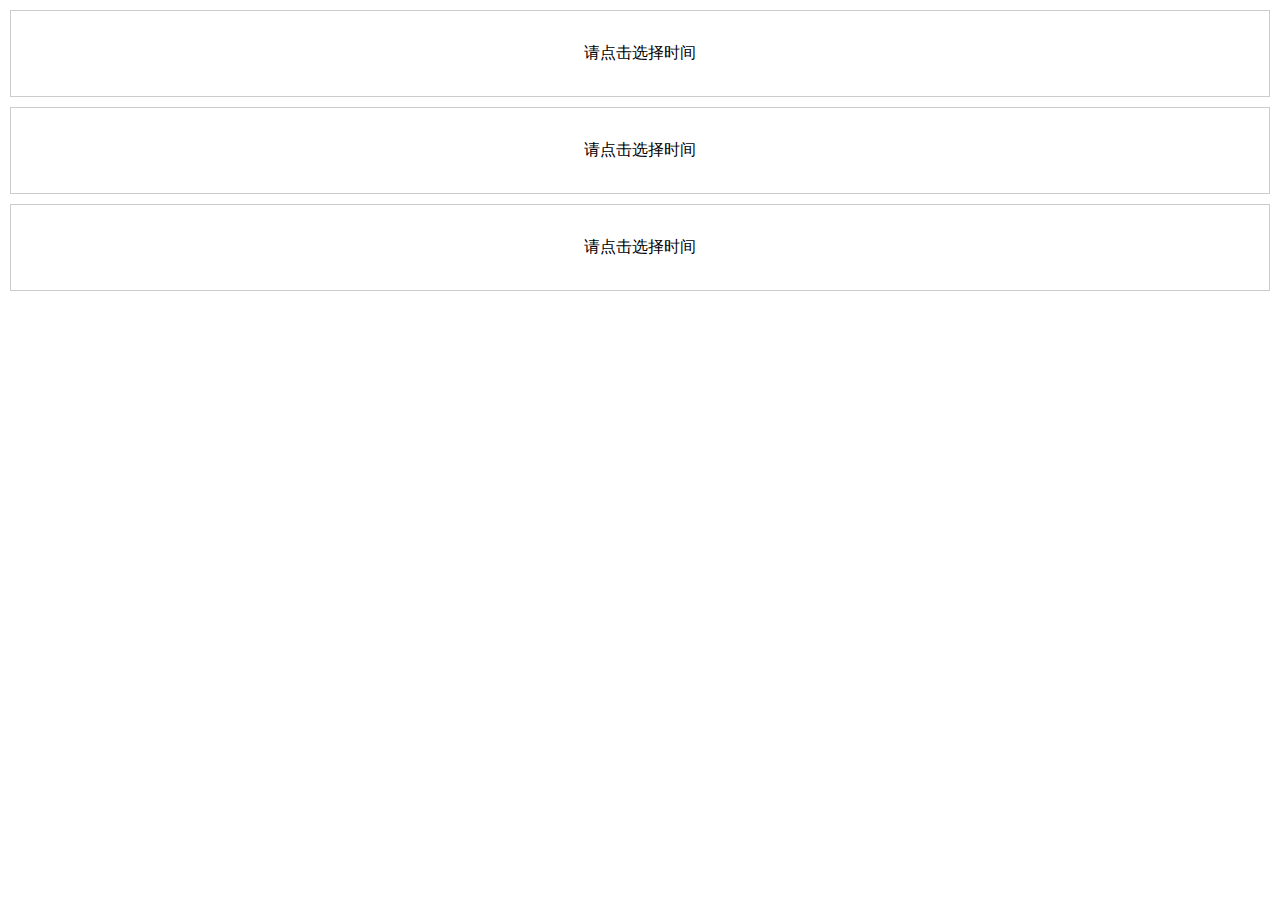
<file: demo/datetimepicker.html>
<!DOCTYPE HTML>
<html>
<head>
	<meta charset='utf-8'>
	<meta name="format-detection" content="telephone=no" >
	<meta id="viewport" name="viewport" content="width=device-width, initial-scale=1.0, minimum-scale=1.0, maximum-scale=1.0,user-scalable=no">
	<title>avalon datetimepicker</title>
	<link rel="stylesheet" type="text/css" href="demo.css">
	<style type="text/css">
		.span{padding: 2em;display: block;border:1px solid #ccc;text-align: center;margin: 10px;}
	</style>
</head>
<body ms-controller='demo'>
	<span class='span' ms-widget="datetimepicker,$,$date1"></span>
	<span class='span' ms-widget="datetimepicker,$,$date2"></span>
	<span class='span' ms-widget="datetimepicker,$,$date3"></span>
	<script src='../src/avalon.mobile.js'></script>
	<script>
		require(["datetimepicker/avalon.datetimepicker.js?vv"],function(){
			avalon.define({
				$id : 'demo',
				$date1 : {
					
				},
				$date2 : {
					showClearBtn : false,
					format : "yyyy-MM-dd hh:mm"
				},
				$date3 : {
					format : "yyyy-MM-dd"
				}
			});
			avalon.scan();
		});
	</script>
</body>
</html>
</file>
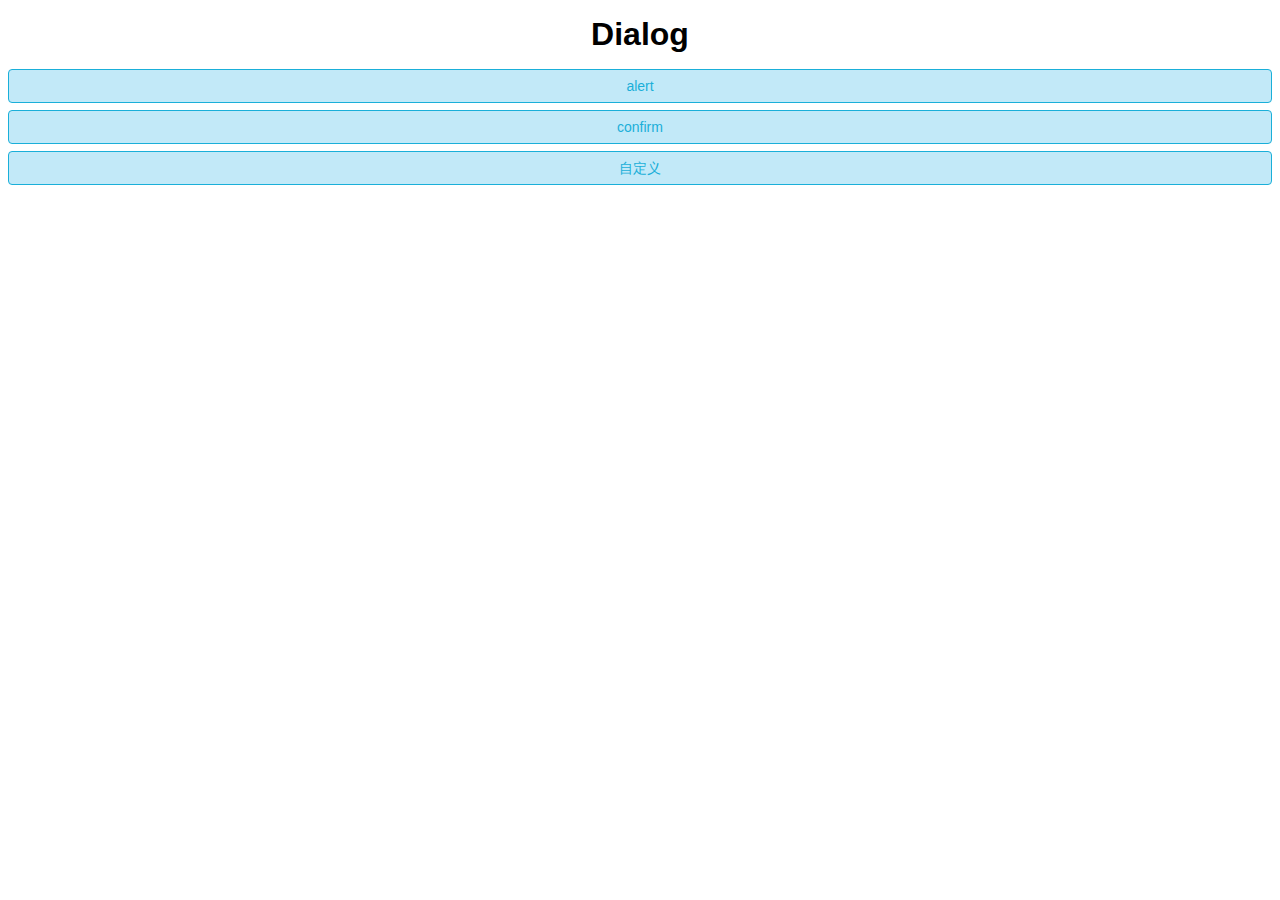
<file: demo/dialog.html>
<!DOCTYPE HTML>
<html>
<head>
	<meta charset='utf-8'>
	<meta name="format-detection" content="telephone=no" >
	<meta id="viewport" name="viewport" content="width=device-width, initial-scale=1.0, minimum-scale=1.0, maximum-scale=1.0,user-scalable=no">
	<title>avalon dialog</title>
	<link rel="stylesheet" type="text/css" href="demo.css">
	<style type="text/css">
	</style>
</head>
<body ms-controller='demo'>
	<h1 class='title'>Dialog</h1>
	<div class='tac oper'>
		<a href="javascript:void(0)" class='btn btn-block btn-lightblue' ms-on-tap='$alert'>alert</a>
		<a href="javascript:void(0)" class='btn btn-block btn-lightblue' ms-on-tap='$confirm'>confirm</a>
		<a href="javascript:void(0)" class='btn btn-block btn-lightblue' ms-on-tap='$define'>自定义</a>
	</div>
	<div ms-widget="dialog,$dialog1,$dialog1Opts">
		<h1>自定义dialog</h1>
		<p>r23r23r23t2twertertret</p>
		<p>r23r23r23t2twertertret</p>
		<p>r23r23r23t2twertertret</p>
		<p>r23r23r23t2twertertret</p>
	</div>
	<script src='../src/avalon.mobile.js'></script>
	<script>
		require(["dialog/avalon.dialog"],function(){
			avalon.define('demo',function(vm){
				vm.$alert = function(){
					avalon.ui.dialog.alert("标题","内容",function(){
						alert("确定回调");
					});
				};
				vm.$confirm = function(){
					avalon.ui.dialog.confirm("标题","内容",function(){
						//关闭confirm窗口 this指向vmodel
						this.close();
						avalon.ui.dialog.alert("按下确定","您按了确定");
					});
				};
				vm.$define = function(){
					avalon.vmodels.$dialog1.open();
				};
				vm.$dialog1Opts = {
					title : '自定义dialog',
					buttons : [{
						text : '关闭',
						close : true
					}]
				};
			});
			avalon.scan();
		});
	</script>
</body>
</html>
</file>
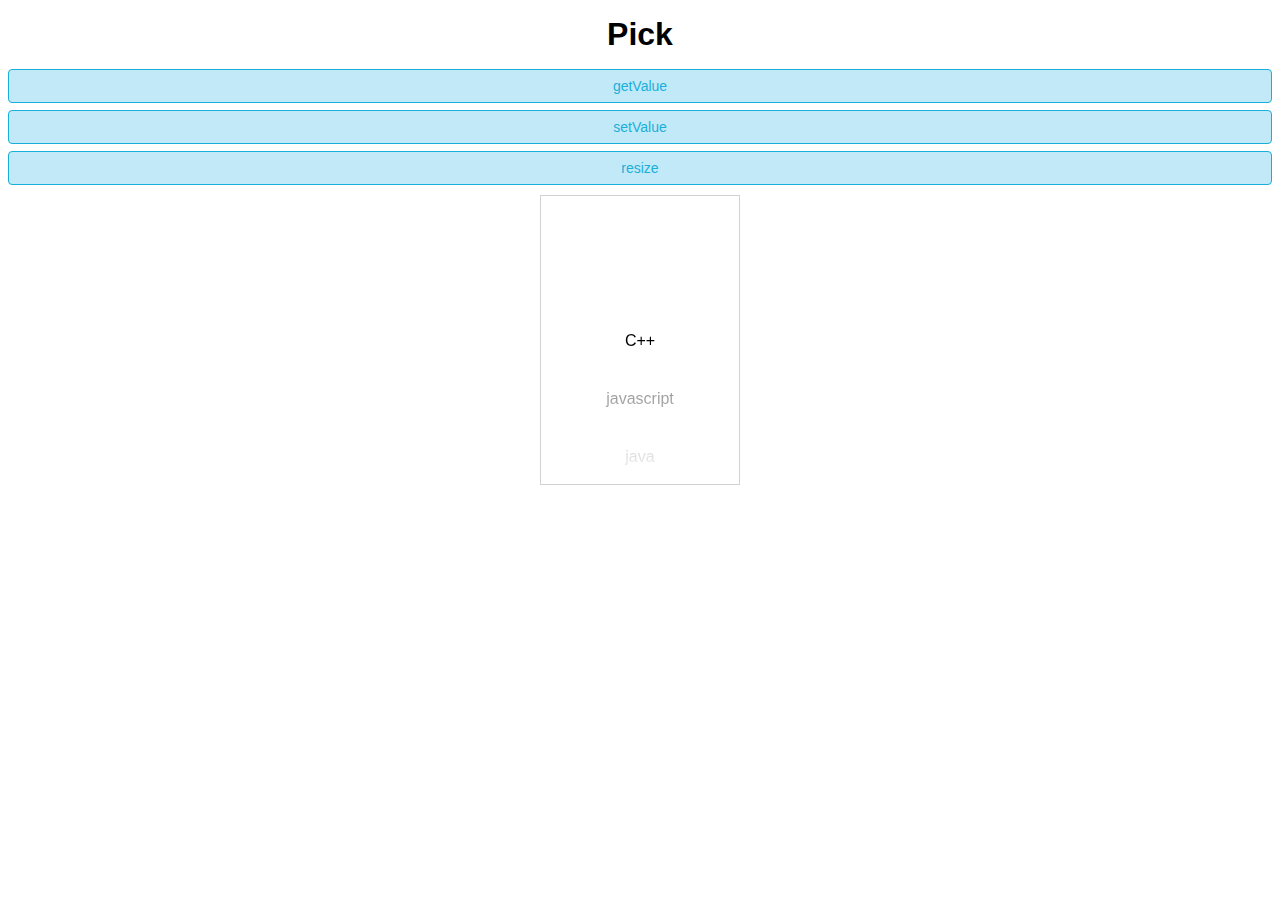
<file: demo/pick.html>
<!DOCTYPE HTML>
<html>
<head>
	<meta charset='utf-8'>
	<meta name="format-detection" content="telephone=no" >
	<meta id="viewport" name="viewport" content="width=device-width, initial-scale=1.0, minimum-scale=1.0, maximum-scale=1.0,user-scalable=no">
	<title>avalon pick</title>
	<link rel="stylesheet" type="text/css" href="demo.css">
	<style type="text/css">
		.zone{margin:10px auto;border: 1px solid #d2d2d2;height: 295px;width: 200px;}
	</style>
</head>
<body ms-controller='demo'>
	<h1 class='title'>Pick</h1>
	<div class='tac oper'>
		<a href="javascript:void(0)" class='btn btn-block btn-lightblue' ms-on-tap='$getValue'>getValue</a>
		<a href="javascript:void(0)" class='btn btn-block btn-lightblue' ms-on-tap='$setValue'>setValue</a>
		<a href="javascript:void(0)" class='btn btn-block btn-lightblue' ms-on-tap='$resize'>resize</a>
	</div>
	<div class='zone' ms-widget='pick,$demopick,$demoPickOpts'></div>
	<script src='../src/avalon.mobile.js'></script>
	<script>
		require(["pick/avalon.pick"],function(){
			var vmodel = avalon.define("demo",function(vm){
				vm.$demoPickOpts = {
					data : [{
						text : "C++",value : "C++"
					},{
						text : "javascript",value : "javascript"
					},{
						text : "java",value : "java"
					},{
						text : "C#",value : "C#"
					},{
						text : "python",value : "python"
					}]
				};
				vm.$getValue = function(){
					alert(avalon.vmodels.$demopick.getValue());
				};
				vm.$setValue = function(){
					avalon.vmodels.$demopick.setValue('python');
				};
				vm.$resize = function(){
					avalon.vmodels.$demopick.resize(407);
				}
			});
			avalon.scan();
		});
	</script>
</body>
</html>
</file>
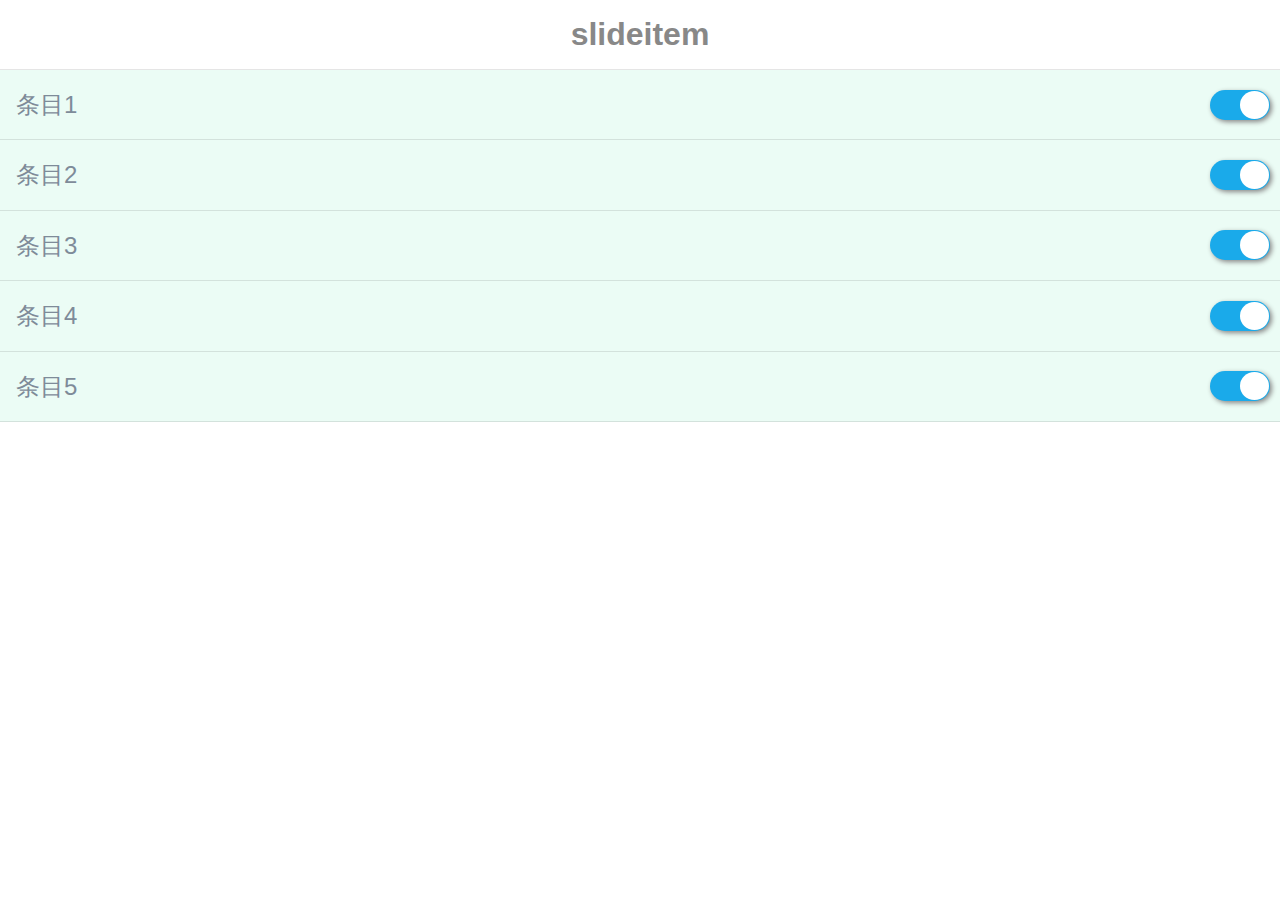
<file: demo/slideitem.html>
<!DOCTYPE html>
<html>
<head>
	<meta charset="UTF-8">
    <meta name="viewport" content="width=device-width,initial-scale=1.0,user-scalable=no">
    <link rel="stylesheet" type="text/css" href="demo.css">
    <link rel="stylesheet" type="text/css" href="../src/lib/font-awesome/css/font-awesome.css">
	<title>slideitem</title>
	<style>
		.title{text-align: center;font-size: 2em;color: #888;font-weight: bolder;padding: 0.3em 0;border-bottom: 1px solid rgba(0,0,0,0.1);}
		.list-item{
		    color: #7E8B99;
		    background-color: #EBFCF5;
		    display:-webkit-box;display:box;
		    -webkit-box-align:center;
		    box-align:center;
		    padding: 10px 0;
		    border-bottom: 1px solid rgba(0,0,0,0.1);
		}
		.list-item{height: 4.4em;padding: 0}
		.list-time{color: #1AAAEA}
		.list-oper{font-size: 0.8em;}
		.list-item.ms-click-active{background-color: rgba(124,193,247,0.2)}
		.list-item-center{
		    padding-left: 1em;height: 100%;line-height: 4.4em;
		    box-flex:1;
		    -webkit-box-flex:1;
		}
		.list-item-center .repeat{font-size: 1.2em;}
		.list-item-right{width: 80px;height: 30px;text-align: center;}
		.list-item-del{
		    height: 100%;width: 0;position: relative;
		    transition: width 0.2s;
		    -webkit-transition: width 0.2s;
		    transition-timing-function: linear;
		    -webkit-transition-timing-function: linear;
		}
		.list-item-del>div{
		    position: absolute;left: 0;top: 0;color:#fff;
		    height: 100%;text-align: center;white-space: nowrap;
		    width:5em;line-height: 4.4em;
		    background-color: #FF4F5D;
		}
		.list-item-del .icon-3x{line-height: inherit;padding: 0 2px;}
		.icon-heart.ms-click-active{color: #888}
		.icon-trash.ms-click-active{color: #888}
		.list-name{font-size: 1.5em;}
	</style>
</head>
<body ms-controller='body'>
	<h1 class='title'>slideitem</h1>
	<div class='list' ms-visible='dataList.length > 0'>
	    <div ms-repeat='dataList' class='list-item' ms-data-el='el' data-repeat-rendered='$attach'
	        style='-webkit-transform:translateX(0);transform:translateX(0)'>
	        <div class='list-item-center'>
	            <span class='list-name'>{{el.name}}</span>
	        </div>
	        <div class='list-item-right' ms-on-tap='$toggleBooking(el)'>
	           <input class='switch' type='checkbox' ms-attr-checked='el.checked'/>
	           <label></label>
	        </div>
	        <div class='list-item-del hide'>
	            <div>
	            	<!-- <i class='icon-heart icon-3x' ms-on-tap='$noop'></i>-->
	            	<i class='icon-trash icon-3x' ms-on-tap='$noop'></i>
	            </div>
	        </div>
	    </div>
	</div>
    <script src='../src/avalon.mobile.js'></script>
    <script>
    	require(['slideitem/avalon.slideitem'],function(SlideItem){
    		var slideitem = new SlideItem({
    			targetSelector : "div.list-item-del"
    		});
    		avalon.define("body",function(vm){
	    		vm.dataList = [{
	    			name : '条目1',checked : true
	    		},{
	    			name : '条目2',checked : true
	    		},{
	    			name : '条目3',checked : true
	    		},{
	    			name : '条目4',checked : true
	    		},{
	    			name : '条目5',checked : true
	    		}];
	    		vm.$noop = avalon.noop;
	    		vm.$del = function(){

	    		};
	    		vm.$toggleBooking = function(el){
	    			if(slideitem.curSlideItem){
                        slideitem.setTranslateXAnimate(slideitem.curSlideItem,0);
                    }
	    			el.checked = !el.checked;
	    		};
	    		vm.$attach = function(oper,s,num){
	                if(oper === 'add'){
	                    var end = s + num;
	                    avalon.each(this.querySelectorAll("div.list-item-center"),function(i,el){
	                        if(i >= s && i < end){
	                            var p = el.parentNode;
	                            var obj = slideitem.getEventObj(p);
	                            avalon.bind(el,'touchstart',function(e){
	                            	this.parentNode.classList.add("ms-click-active");
	                            	obj.start.call(this,e);
	                            });
	                            avalon.bind(el,'touchmove',obj.move);
	                            avalon.bind(el,'touchend',function(e){
	                            	this.parentNode.classList.remove("ms-click-active");
	                            	obj.end.call(this,e);
	                            });
	                            avalon.bind(el,'tap',function(){
	                            	if(slideitem.curSlideItem){
	                                    slideitem.setTranslateXAnimate(slideitem.curSlideItem,0);
	                                }
	                            });
	                        }
	                    });
	                }
	            };
	    	});
			avalon.scan();
    	});
    </script>
</body>
</html>
</file>
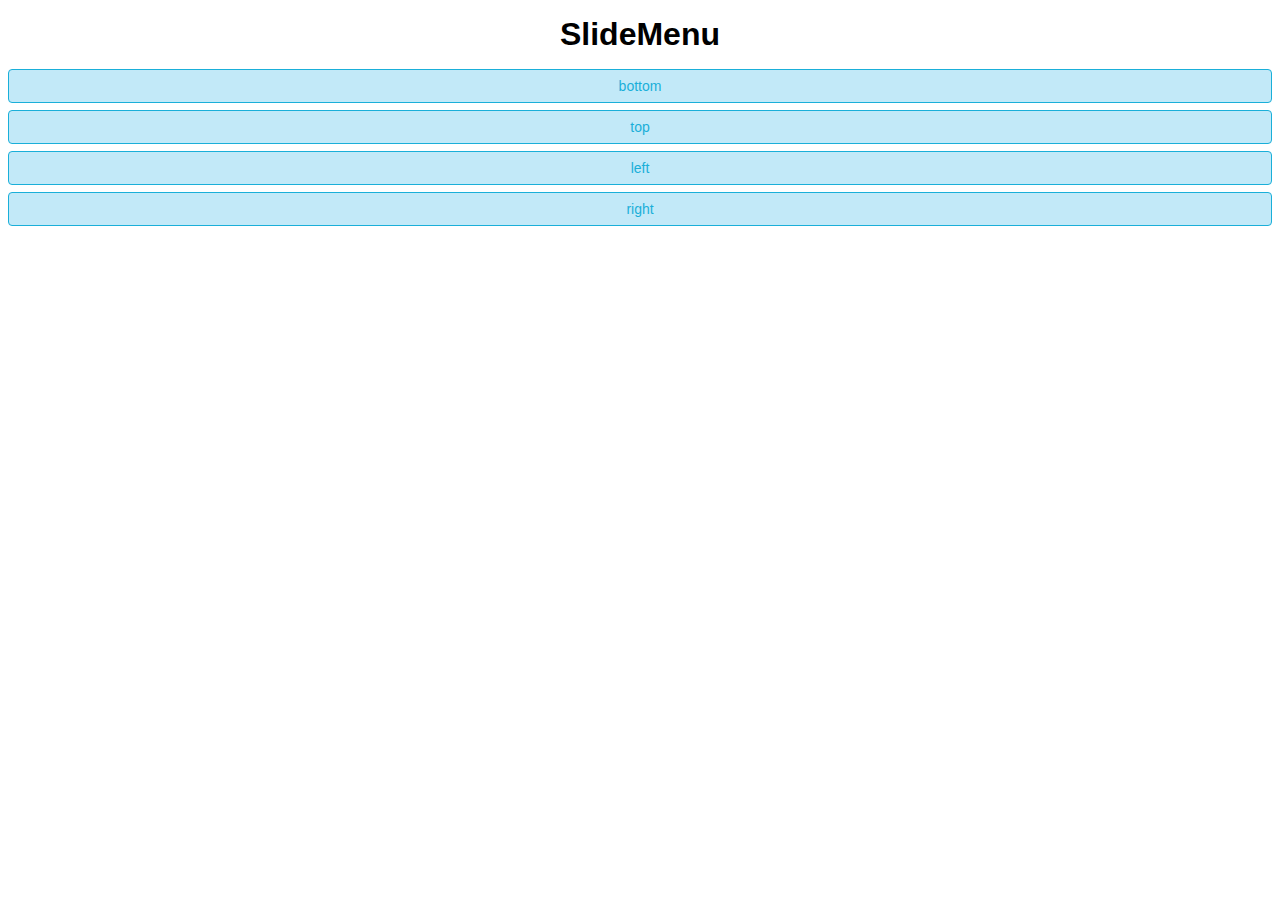
<file: demo/slidemenu.html>
<!DOCTYPE HTML>
<html>
<head>
	<meta charset='utf-8'>
	<meta name="format-detection" content="telephone=no" >
	<meta id="viewport" name="viewport" content="width=device-width, initial-scale=1.0, minimum-scale=1.0, maximum-scale=1.0,user-scalable=no">
	<title>avalon slidemenu</title>
	<link rel="stylesheet" type="text/css" href="demo.css">
	<style type="text/css">
		.test{height: 200px;overflow: hidden;}
	</style>
</head>
<body ms-controller='demo'>
	<h1 class='title'>SlideMenu</h1>
	<div class='tac oper'>
		<a href='javascript:void(0)' class='btn btn-lightblue btn-block' ms-on-tap='$simpleSlide("bottom")'>bottom</a>
		<a href='javascript:void(0)' class='btn btn-lightblue btn-block' ms-on-tap='$simpleSlide("top")'>top</a>
		<a href='javascript:void(0)' class='btn btn-lightblue btn-block' ms-on-tap='$simpleSlide("left")'>left</a>
		<a href='javascript:void(0)' class='btn btn-lightblue btn-block' ms-on-tap='$simpleSlide("right")'>right</a>
	</div>
	<div ms-widget='slidemenu,$slidemenu1,$slidemenu1Opts'>
		<div class='slidemenu-inner' style='padding:3px;background-color:#fff'>
			<h1>slidemenu</h1>
			<p>wegvg333</p>
			<p>vg2342r2</p>
			<p>r4r4r4gg44</p>
			<p>r34r34</p>
			<div class='test'></div>
			<a href='javascript:void(0)' class='btn btn-lightblue btn-block' ms-on-tap='$hide'>hide</a>
		</div>
	</div>
	<script src='../src/avalon.mobile.js'></script>
	<script>
		var html = [];
		for(var i=0;i<500;i++){
			html.push("<div>qwdqwdwd</div>");
		}
		document.querySelector(".test").innerHTML = html.join('');
		require(["slidemenu/avalon.slidemenu.js?ddd"],function(){
			avalon.define({
				$id : 'demo',
				$simpleSlide : function(str){
					var slidemenu1 = avalon.vmodels.$slidemenu1;
					slidemenu1.position = str;
					slidemenu1.show();
				},
				$hide : function(){
					avalon.vmodels.$slidemenu1.hide();
				}
			});
			avalon.scan();
		});
	</script>
</body>
</html>
</file>
<file: demo/demo.css>
@charset("UTF-8");
html {
  -webkit-tap-highlight-color: rgba(0, 0, 0, 0);
}
body{
  font-size: 16px;font-family: Helvetica;
  -webkit-overflow-scrolling: touch;
  -ms-text-size-adjust: 100%;-webkit-text-size-adjust: 100%;
  overflow: auto;
}
body,html{width: 100%;height: 100%;overflow: hidden;}
input,button{-webkit-appearance: none;}
body,p,input,ul,li,h1,h2,h3,h4,h5{margin:0;padding: 0}
* {
  -webkit-box-sizing: border-box;
  -moz-box-sizing: border-box;
  box-sizing: border-box;
}
*:before,
*:after {
  -webkit-box-sizing: border-box;
  -moz-box-sizing: border-box;
  box-sizing: border-box;
}
a {
  color: #428bca;
  text-decoration: none;
}
a:focus {
  outline: thin dotted;
  outline: 5px auto -webkit-focus-ring-color;
  outline-offset: -2px;
}
[ms-controller],[ms-important]{display:none}
em,i{font-style: normal;font-weight: normal;}
/**/
.table100{display: table;width: 100%;height: 100%;}
.table100>div{display: table-cell;vertical-align: middle;}
/**/
.fl{float: left;}
.fr{float: right;}
.vam{vertical-align: middle;}
.vbh{visibility: hidden;}
.hide{display: none;}
.fz20{font-size: 20px}
.fzsmall{font-size: 0.8em;}
.fz1x{font-size: 1.2em;}
.fz2x{font-size: 2em;}
.tac{text-align: center;}
.clearfix:after{visibility: hidden;display: block;font-size: 0;content: " ";clear: both;height: 0;}
.wh100{width: 100%;height: 100%;}
.mgt3{margin-top: .5em}
/*box*/
.db{display: box;display:-webkit-box;}
.dbf1{box-flex:1;-webkit-box-flex:1;}
.dbac{box-align:center;-webkit-box-align:center;}
/*switch*/
.switch+label{
    display: inline-block;width: 60px;height: 30px;background-color: #184F62;border-radius: 25px;position: relative;
    box-shadow: 2px 2px 5px #888888;
    -webkit-box-shadow: 2px 2px 5px #888888;
    transition : background-color 0.2s;
    -webkit-transition : background-color 0.2s;
}
.switch+label:after{
    display: block;width: 29px;border-radius: 50%;background-color: #fff;position: absolute;left: 1px;top:1px;bottom: 1px;
    transition: left 0.2s;content: "";
    -webkit-transition: left 0.2s; 
}
.switch{display: none;}
.switch:checked+label:after{left: 50%;}
.switch:checked+label{background-color: #1AAAEA}
/*btn common css*/
.btn {
  display: inline-block;
  margin-bottom: 0;
  font-weight: normal;
  text-align: center;
  vertical-align: middle;
  touch-action: manipulation;
  cursor: pointer;
  background-image: none;
  border: 1px solid transparent;
  white-space: nowrap;
  padding: 6px 12px;
  font-size: 14px;
  line-height: 1.42857143;
  border-radius: 4px;
  -webkit-user-select: none;
  -moz-user-select: none;
  -ms-user-select: none;
  user-select: none;
}
.btn-green{
  border-color: #067346;color: #0A9C0D;
  background-color: #fff;
}
.btn-green.ms-click-active,
.btn-green-active{color: #fff;border-color: #1AAAEA;background-color: #1AAAEA}
.btn-blue{
  background-color: #0561D0;border-color: #0CADDC;
  color: #0CADDC;
}
.btn-blue.ms-click-active,
.btn-blue-active{color: #fff;border-color: #24BCFF;background-color: #24BCFF}
.btn-lightblue{
  background-color: #C2E9F8;border-color: #1AAFD9;
  color: #1AAFD9;
}
.btn-lightblue.ms-click-active,
.btn-lightblue-active{color: #fff;background-color: #1AAFD9}
.btn-lg {
  padding: 10px 16px;
  font-size: 18px;
  line-height: 1.33;
  border-radius: 6px;
}
.btn-sm {
  padding: 5px 10px;
  font-size: 12px;
  line-height: 1.5;
  border-radius: 3px;
}
.btn-xs {
  padding: 1px 5px;
  font-size: 12px;
  line-height: 1.5;
  border-radius: 3px;
}
.btn-block {
  display: block;
  width: 100%;
}
.btn-block + .btn-block {
  margin-top: 5px;
}
/**/
h1.title{text-align: center;font-size: 2em;padding: 0.5em 0}
.oper{padding: 0 0.5em}
.oper a{margin-bottom: 0.5em;}
</file>
